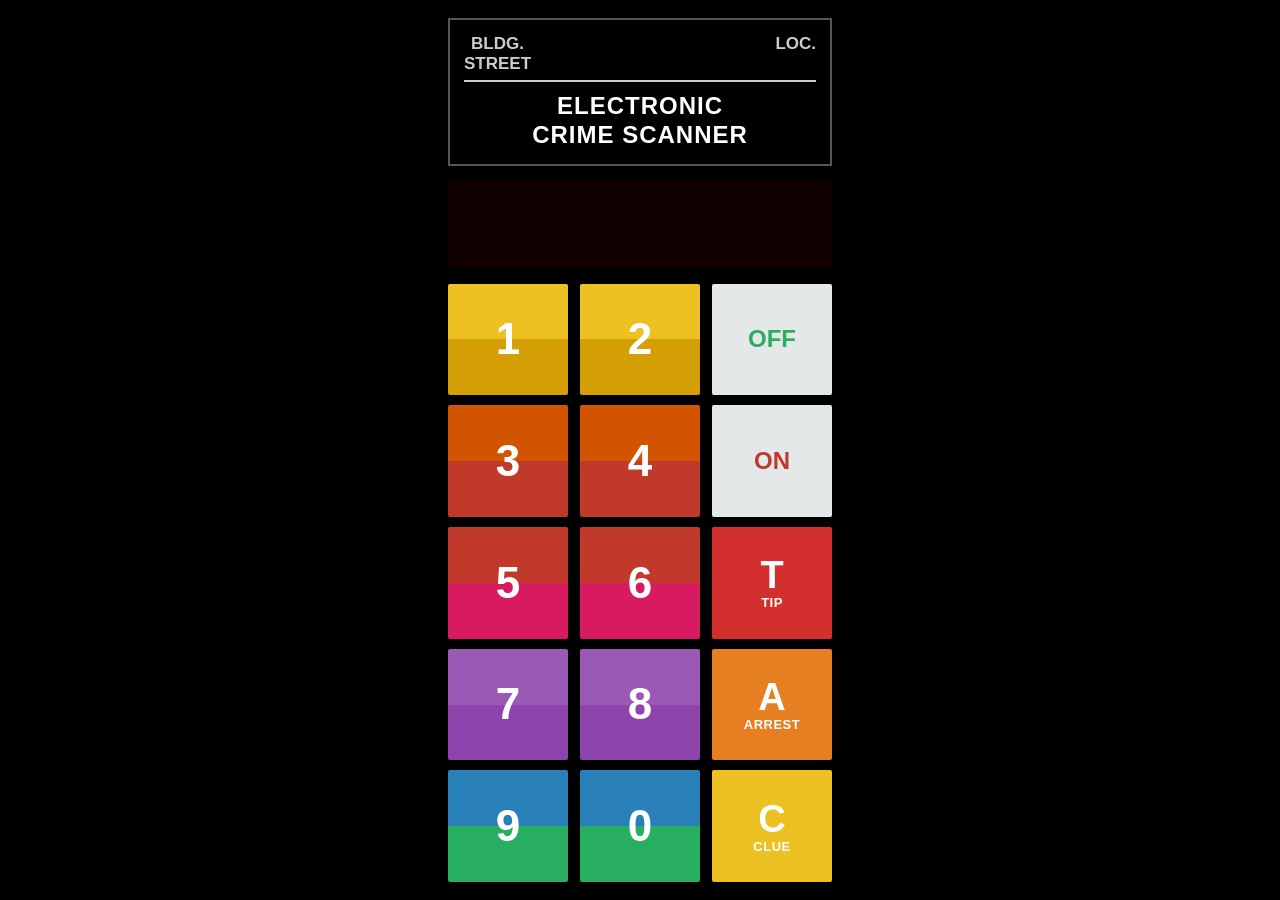
<file: index.html>
<!DOCTYPE html>
<html lang="en">
<head>
    <meta charset="UTF-8">
    <meta name="viewport" content="width=device-width, initial-scale=1.0, viewport-fit=cover">
    <meta name="theme-color" content="#000000">
    <meta name="mobile-web-app-capable" content="yes">
    <meta name="apple-mobile-web-app-capable" content="yes">
    <meta name="apple-mobile-web-app-status-bar-style" content="black">
    <title>1979 Stop Thief Crime Scanner</title>
    <link rel="manifest" href="manifest.webmanifest">
    <link rel="icon" href="assets/icons/icon-full-192.png">
    <link rel="apple-touch-icon" href="assets/icons/icon-full-192.png">
    <link rel="stylesheet" href="css/scanner.css">
</head>
<body>

<div class="scanner">
    <div class="header-panel">
        <div class="top-labels">
            <div>BLDG.<br>STREET</div>
            <div>LOC.</div>
        </div>
        <div class="brand-text">Electronic<br>Crime Scanner</div>
    </div>

    <div class="display"><div class="led-text" id="screen"></div></div>

    <div class="keypad">
        <button class="btn-1-2" onclick="pressKey('1')">1</button>
        <button class="btn-1-2" onclick="pressKey('2')">2</button>
        <button class="btn-off" onclick="pressOffButton()">OFF</button>

        <button class="btn-3-4" onclick="pressKey('3')">3</button>
        <button class="btn-3-4" onclick="pressKey('4')">4</button>
        <button class="btn-on" onclick="pressOnButton()">ON</button>

        <button class="btn-5-6" onclick="pressKey('5')">5</button>
        <button class="btn-5-6" onclick="pressKey('6')">6</button>

        <button class="btn-t"
                onmousedown="showTip()" onmouseup="hideTip()" onmouseleave="hideTip()"
                ontouchstart="event.preventDefault(); showTip()" ontouchend="event.preventDefault(); hideTip()">
            T<span class="sub-label">Tip</span>
        </button>

        <button class="btn-purple" onclick="pressKey('7')">7</button>
        <button class="btn-purple" onclick="pressKey('8')">8</button>
        <button class="btn-a" onclick="startArrest()">A<span class="sub-label">Arrest</span></button>

        <button class="btn-9-0" onclick="pressKey('9')">9</button>
        <button class="btn-9-0" onclick="pressKey('0')">0</button>
        <button class="btn-c" onclick="getClue()">C<span class="sub-label">Clue</span></button>
    </div>
</div>

<script src="lib/sound.js"></script>
<script src="js/game-state.js"></script>
<script src="js/board-data.js"></script>
<script src="js/movement-engine.js"></script>
<script src="js/audio.js"></script>
<script src="js/ui.js"></script>
<script src="js/app.js"></script>
</body>
</html>
</file>
<file: css/scanner.css>
html {
    height: 100%;
}

body {
    background: #000000;
    color: #fff;
    font-family: Arial, sans-serif;
    display: flex;
    justify-content: center;
    align-items: stretch;
    min-height: 100dvh;
    height: 100dvh;
    margin: 0;
    overflow: hidden;
    padding: env(safe-area-inset-top) env(safe-area-inset-right) env(safe-area-inset-bottom) env(safe-area-inset-left);
    box-sizing: border-box;
}

.scanner {
    background: #000000;
    width: min(100vw, 420px);
    height: 100%;
    min-height: 0;
    display: flex;
    flex-direction: column;
    padding: clamp(10px, 2.5vh, 18px);
    box-sizing: border-box;
}

.header-panel {
    border: 2px solid #555;
    padding: clamp(8px, 2vh, 14px);
    margin-bottom: clamp(8px, 2vh, 14px);
    text-align: center;
    flex-shrink: 0;
}

.top-labels {
    display: flex;
    justify-content: space-between;
    font-size: clamp(12px, 3.6vw, 17px);
    font-weight: bold;
    color: #ccc;
    border-bottom: 2px solid #ccc;
    padding-bottom: 6px;
    margin-bottom: clamp(6px, 1.2vh, 10px);
}

.brand-text {
    font-size: clamp(16px, 5vw, 24px);
    font-weight: bold;
    letter-spacing: 1px;
    color: #fff;
    text-transform: uppercase;
    line-height: 1.2;
}

.display {
    background: #100000;
    height: clamp(56px, 11vh, 88px);
    display: flex;
    align-items: center;
    justify-content: center;
    margin-bottom: clamp(10px, 2vh, 16px);
    border-radius: 4px;
    flex-shrink: 0;
}

.led-text {
    color: #ff1111;
    font-size: clamp(30px, 9vw, 46px);
    font-family: 'Courier New', monospace;
    font-weight: bold;
    text-shadow: 0 0 12px #ff0000;
    letter-spacing: 4px;
}

.keypad {
    flex: 1;
    min-height: 0;
    display: grid;
    grid-template-columns: repeat(3, 1fr);
    grid-template-rows: repeat(5, 1fr);
    gap: clamp(5px, 1.4vh, 10px) clamp(6px, 2vw, 12px);
}

button {
    border: none;
    border-radius: 2px;
    font-size: clamp(28px, 8.5vw, 44px);
    font-weight: bold;
    font-family: Arial, sans-serif;
    cursor: pointer;
    user-select: none;
    display: flex;
    flex-direction: column;
    align-items: center;
    justify-content: center;
    height: 100%;
    min-height: 0;
    box-sizing: border-box;
    line-height: 1;
    touch-action: manipulation;
    -webkit-tap-highlight-color: transparent;
}

button:active {
    opacity: 0.85;
}

.sub-label {
    font-size: clamp(9px, 2.6vw, 13px);
    text-transform: uppercase;
    font-weight: bold;
    margin-top: 2px;
    letter-spacing: 0.5px;
}

.btn-1-2 { background: linear-gradient(to bottom, #ecc121 50%, #d49f05 50%); color: #fff; }
.btn-3-4 { background: linear-gradient(to bottom, #d35400 50%, #c0392b 50%); color: #fff; }
.btn-5-6 { background: linear-gradient(to bottom, #c0392b 50%, #d81b60 50%); color: #fff; }
.btn-purple { background: linear-gradient(to bottom, #9b59b6 50%, #8e44ad 50%); color: #fff; }
.btn-9-0 { background: linear-gradient(to bottom, #2980b9 50%, #27ae60 50%); color: #fff; }

.btn-off { background: #e5e8e8; color: #27ae60; font-size: clamp(16px, 4.8vw, 24px); }
.btn-on { background: #e5e8e8; color: #c0392b; font-size: clamp(16px, 4.8vw, 24px); }
.btn-t { background: #d32f2f; color: #fff; font-size: clamp(26px, 7.5vw, 38px); }
.btn-a { background: #e67e22; color: #fff; font-size: clamp(26px, 7.5vw, 38px); }
.btn-c { background: #ecc121; color: #fff; font-size: clamp(26px, 7.5vw, 38px); }
</file>
